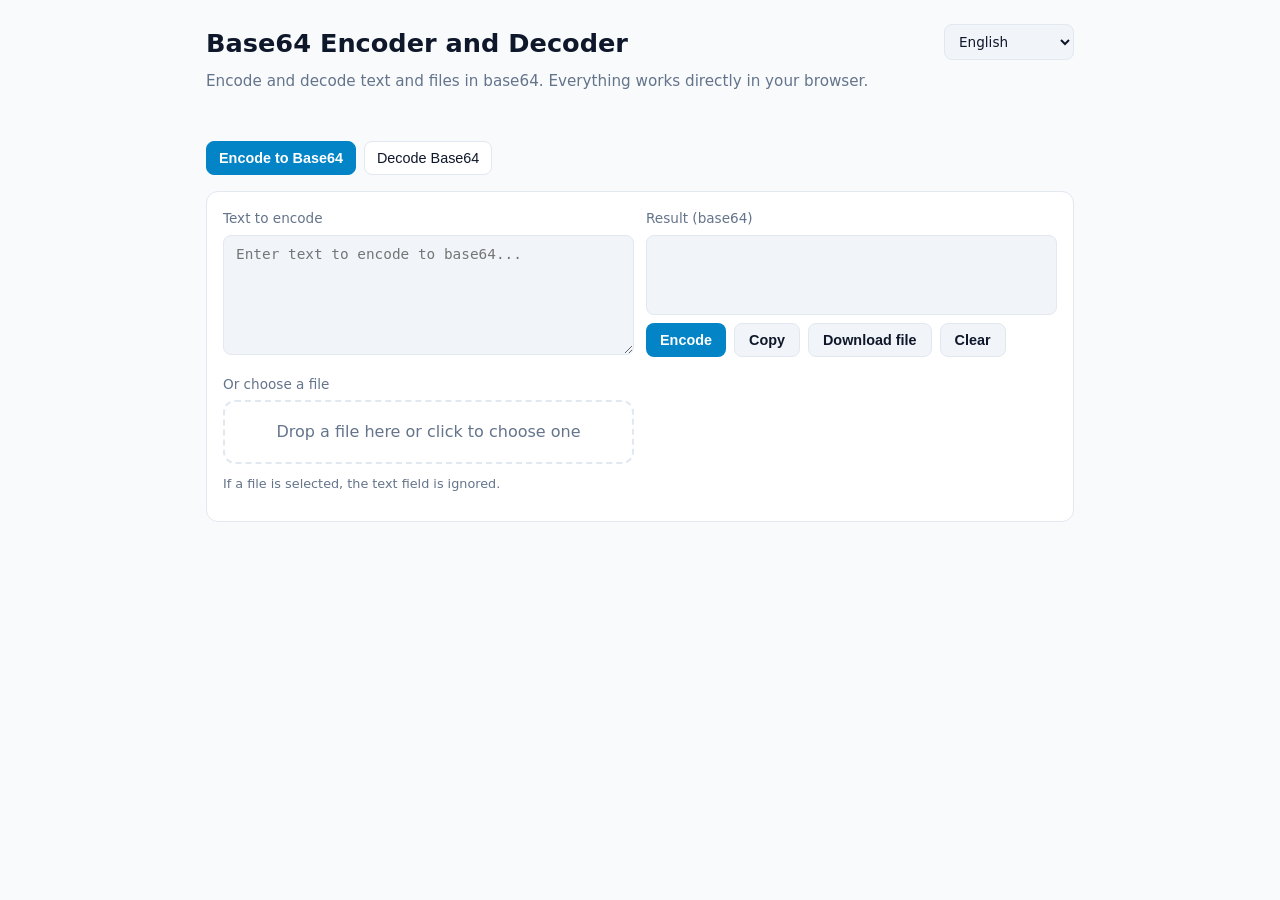
<file: public/index.html>
<!DOCTYPE html>
<html lang="uk">
<head>
  <meta charset="UTF-8" />
  <title>Base64 Encode/Decode</title>
  <meta name="viewport" content="width=device-width, initial-scale=1" />
  <link rel="stylesheet" href="styles.css" />
  <link rel="icon" type="image/svg+xml" href="favicon.svg" />
</head>
<body>
  <div class="container">
    <header class="page-header">
      <div>
        <h1 data-i18n="page.title">Кодування та декодування Base64</h1>
        <p class="subtitle" data-i18n="page.subtitle">
          Кодування та декодування тексту й файлів у base64. Працює повністю в браузері.
        </p>
      </div>

      <label class="language-select-wrapper" for="language-select">
        <span class="visually-hidden" data-i18n="language.label">Мова</span>
        <select id="language-select" class="language-select" aria-label="Мова">
          <option value="uk">Українська</option>
          <option value="en">English</option>
        </select>
      </label>
    </header>

    <div class="tabs" role="tablist" aria-label="Режими роботи">
      <button class="tab-btn active" data-tab="encode" role="tab" aria-selected="true" aria-controls="encode" data-i18n="tabs.encode">
        Кодувати у Base64
      </button>

      <button class="tab-btn" data-tab="decode" role="tab" aria-selected="false" aria-controls="decode" data-i18n="tabs.decode">
        Декодувати Base64
      </button>
    </div>

    <!-- Кодування -->
    <div id="encode" class="panel active" role="tabpanel" aria-labelledby="encode-tab">
      <div class="row two">
        <div>
          <label for="enc-textarea" data-i18n="encode.textLabel">Текст для кодування</label>
          <textarea id="enc-textarea" data-i18n-placeholder="encode.textPlaceholder" placeholder="Введіть текст для кодування в base64..."></textarea>
          <label for="enc-file" class="file-label" data-i18n="encode.fileLabel">Або оберіть файл</label>
          <div id="enc-drop" class="file-drop">
            <span data-i18n="fileDrop.message">Перетягніть файл сюди або натисніть, щоб обрати</span>
            <input type="file" id="enc-file" />
          </div>
          <div id="enc-file-info" class="file-info"></div>
          <div class="small" data-i18n="encode.filePriority">
            Якщо обрано файл, текст із поля ігнорується.
          </div>
        </div>

        <div>
          <label data-i18n="encode.resultLabel">Результат (base64)</label>
          <div id="enc-output" class="output-area"></div>
          <div class="actions">
            <button class="action" id="enc-run" data-i18n="buttons.encode">Закодувати</button>
            <button class="action secondary" id="enc-copy" data-i18n="buttons.copy">Копіювати</button>
            <button class="action secondary" id="enc-download" data-i18n="buttons.download">Завантажити файл</button>
            <button class="action secondary" id="enc-clear" data-i18n="buttons.clear">Очистити</button>
          </div>
          <div id="enc-status" class="status" aria-live="polite"></div>
        </div>
      </div>
    </div>

    <!-- Декодування -->
    <div id="decode" class="panel" role="tabpanel" aria-labelledby="decode-tab">
      <div class="row two">
        <div>
          <label for="dec-textarea" data-i18n="decode.textLabel">Base64 для декодування</label>
          <textarea id="dec-textarea" data-i18n-placeholder="decode.textPlaceholder" placeholder="Введіть base64 для декодування у текст..."></textarea>
          <label for="dec-file" class="file-label" data-i18n="decode.fileLabel">Або оберіть файл (текстовий, з base64)</label>
          <div id="dec-drop" class="file-drop">
            <span data-i18n="fileDrop.message">Перетягніть файл сюди або натисніть, щоб обрати</span>
            <input type="file" id="dec-file" />
          </div>
          <div id="dec-file-info" class="file-info"></div>
          <div class="small" data-i18n="decode.filePriority">
            Якщо обрано файл, текст із поля ігнорується. Файл має містити base64 (можна з переносами).
          </div>
        </div>

        <div>
          <label data-i18n="decode.resultLabel">Результат (текст/файл)</label>
          <div id="dec-output" class="output-area" data-placeholder-key="decode.resultPlaceholder" data-i18n="decode.resultPlaceholder">
            Результат з'явиться тут після декодування.
          </div>
          <div class="actions">
            <button class="action" id="dec-run" data-i18n="buttons.decode">Декодувати</button>
            <button class="action secondary" id="dec-copy" data-i18n="buttons.copy">Копіювати</button>
            <button class="action secondary" id="dec-download" data-i18n="buttons.download">Завантажити файл</button>
            <button class="action secondary" id="dec-clear" data-i18n="buttons.clear">Очистити</button>
          </div>
          <div id="dec-status" class="status" aria-live="polite"></div>
        </div>
      </div>
    </div>
  </div>
  <!-- Переклади -->
  <script src="i18n/uk.js"></script>
  <script src="i18n/en.js"></script>
  <!-- Основний скрипт -->
  <script src="script.js"></script>
</body>
</html>
</file>
<file: public/styles.css>
:root {
  /* Темна тема (за замовчуванням) */
  --bg: #0f172a;
  --panel: #1e293b;
  --text: #e2e8f0;
  --muted: #94a3b8;
  --accent: #38bdf8;
  --border: #334155;
  --success: #22c55e;
  --error: #ef4444;
  --input-bg: #0b1220;
  --output-bg: #0b1220;
  --output-text: #cbd5e1;
  --btn-text: #082f49;
  --btn-secondary-bg: var(--panel);
  --btn-secondary-text: var(--text);
  --link-color: #7dd3fc;
}

/* Світла тема */
@media (prefers-color-scheme: light) {
  :root {
    --bg: #f8fafc;
    --panel: #ffffff;
    --text: #0f172a;
    --muted: #64748b;
    --accent: #0284c7;
    --border: #e2e8f0;
    --success: #16a34a;
    --error: #dc2626;
    --input-bg: #f1f5f9;
    --output-bg: #f1f5f9;
    --output-text: #334155;
    --btn-text: #0c4a6e;
    --btn-secondary-bg: #f1f5f9;
    --btn-secondary-text: #0f172a;
    --link-color: #0369a1;
  }
}

* { box-sizing: border-box; }

body {
  margin: 0;
  font-family: system-ui, -apple-system, BlinkMacSystemFont, "Segoe UI", sans-serif;
  background: var(--bg);
  color: var(--text);
  line-height: 1.5;
}

.container {
  max-width: 900px;
  margin: 0 auto;
  padding: 24px 16px 48px;
}

h1 {
  font-size: 1.6rem;
  margin: 0 0 8px;
}

p.subtitle {
  margin: 0 0 24px;
  color: var(--muted);
  font-size: 0.95rem;
}

.tabs {
  display: flex;
  gap: 8px;
  margin-bottom: 16px;
  flex-wrap: wrap;
}

.tab-btn {
  background: var(--panel);
  border: 1px solid var(--border);
  color: var(--text);
  padding: 8px 12px;
  border-radius: 8px;
  cursor: pointer;
  font-size: 0.9rem;
  transition: background 0.15s ease, border-color 0.15s ease, color 0.15s ease;
}

.tab-btn.active {
  background: var(--accent);
  border-color: var(--accent);
  color: #ffffff;
  font-weight: 600;
}

.panel {
  background: var(--panel);
  border: 1px solid var(--border);
  border-radius: 12px;
  padding: 16px;
  display: none;
}

.panel.active {
  display: block;
}

label {
  display: block;
  font-size: 0.85rem;
  color: var(--muted);
  margin-bottom: 6px;
}

textarea, input[type="text"] {
  width: 100%;
  background: var(--input-bg);
  border: 1px solid var(--border);
  color: var(--text);
  border-radius: 8px;
  padding: 10px 12px;
  font-size: 0.9rem;
  resize: vertical;
  min-height: 120px;
}

.row {
  display: grid;
  grid-template-columns: 1fr;
  gap: 12px;
  margin-bottom: 12px;
}

@media (min-width: 700px) {
  .row.two {
    grid-template-columns: 1fr 1fr;
  }
}

.actions {
  display: flex;
  gap: 8px;
  flex-wrap: wrap;
  margin-top: 8px;
}

button.action {
  background: var(--accent);
  border: none;
  color: #ffffff;
  padding: 8px 14px;
  border-radius: 8px;
  font-weight: 600;
  cursor: pointer;
  font-size: 0.9rem;
  transition: filter 0.15s ease, opacity 0.15s ease;
}

button.action:hover {
  filter: brightness(1.05);
}

button.secondary {
  background: var(--btn-secondary-bg);
  border: 1px solid var(--border);
  color: var(--btn-secondary-text);
}

.output-area {
  background: var(--output-bg);
  border: 1px solid var(--border);
  border-radius: 8px;
  padding: 12px;
  min-height: 80px;
  white-space: pre-wrap;
  word-break: break-word;
  font-family: ui-monospace, "Cascadia Code", "Source Code Pro", monospace;
  font-size: 0.85rem;
  color: var(--output-text);
  max-height: 260px;
  overflow: auto;
}

.file-drop {
  border: 2px dashed var(--border);
  border-radius: 12px;
  padding: 18px;
  text-align: center;
  color: var(--muted);
  transition: border-color 0.15s ease, background 0.15s ease;
  cursor: pointer;
}

.file-drop.dragover {
  border-color: var(--accent);
  background: color-mix(in srgb, var(--accent) 8%, transparent);
}

.file-info {
  margin-top: 10px;
  font-size: 0.85rem;
  color: var(--muted);
}

.status {
  margin-top: 8px;
  font-size: 0.85rem;
}

.status.success { color: var(--success); }
.status.error { color: var(--error); }

.small {
  font-size: 0.8rem;
  color: var(--muted);
  margin-top: 4px;
}

a.link {
  color: var(--link-color);
  text-decoration: none;
}

a.link:hover {
  text-decoration: underline;
}


.page-header {
  display: flex;
  align-items: flex-start;
  justify-content: space-between;
  gap: 20px;
  margin-bottom: 24px;
}

.page-header h1 {
  margin-bottom: 8px;
}

.language-select-wrapper {
  flex: 0 0 auto;
}

.language-select {
  min-width: 130px;
  padding: 8px 10px;
  border: 1px solid var(--border);
  border-radius: 8px;
  background: var(--input-bg);
  color: var(--text);
  font: inherit;
  cursor: pointer;
}

.file-label {
  margin-top: 12px;
}

.file-drop input[type="file"] {
  display: none;
}

.visually-hidden {
  position: absolute;
  width: 1px;
  height: 1px;
  padding: 0;
  margin: -1px;
  overflow: hidden;
  clip: rect(0, 0, 0, 0);
  white-space: nowrap;
  border: 0;
}

@media (max-width: 600px) {
  .page-header {
    flex-direction: column;
  }

  .language-select {
    width: 100%;
  }

  .language-select-wrapper {
    width: 100%;
  }
}
</file>
